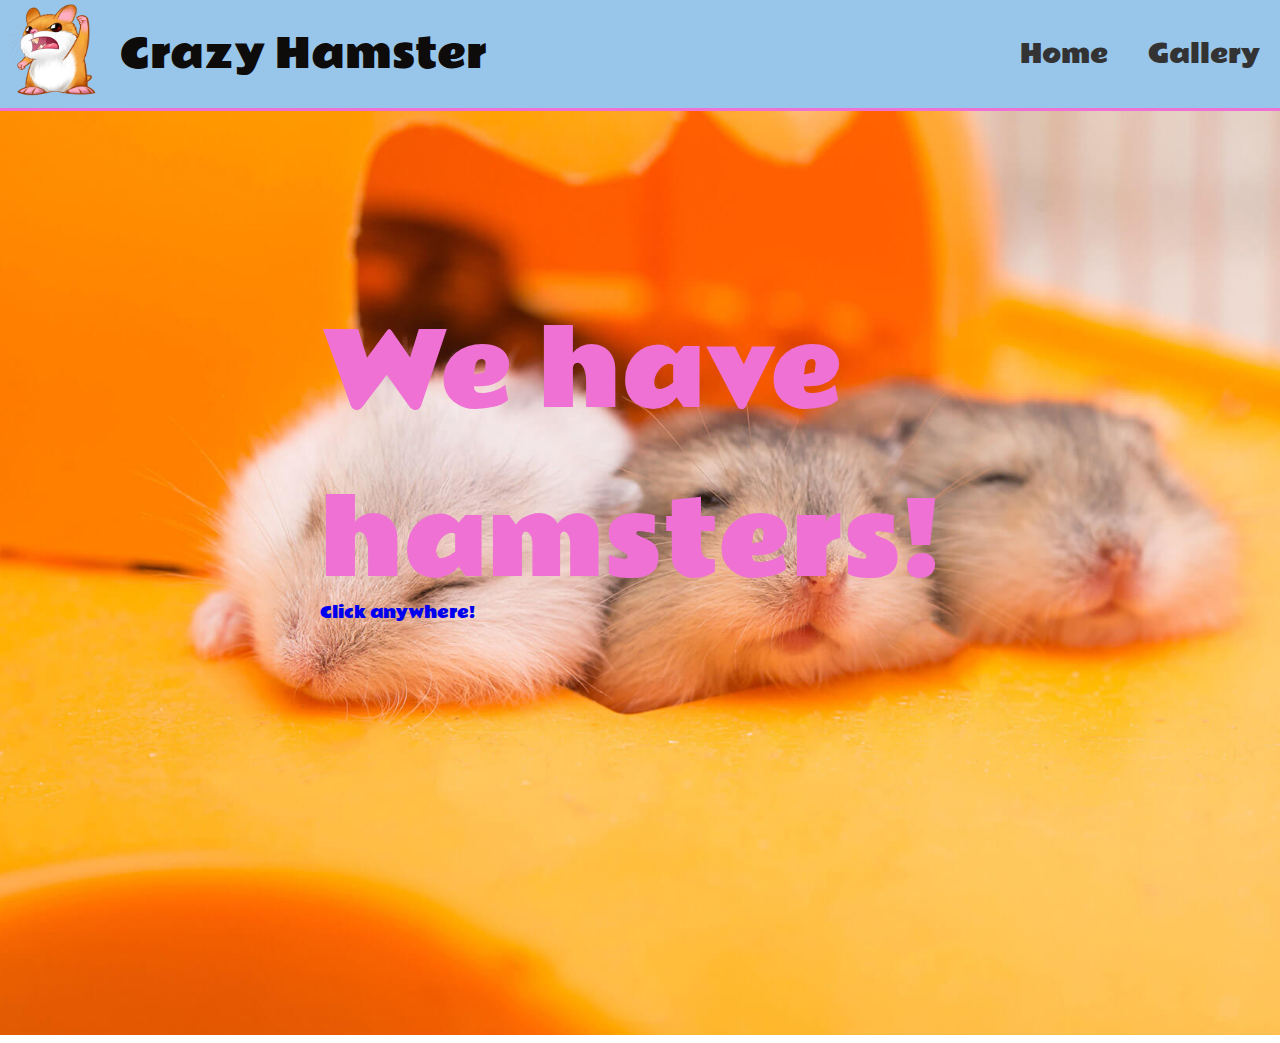
<file: index.html>
<!DOCTYPE html>
<html>
<head>
	<link rel="stylesheet" type="text/css" href="assets/css/style.css">
	<link rel="preconnect" href="https://fonts.gstatic.com">
<link href="https://fonts.googleapis.com/css2?family=Rammetto+One&display=swap" rel="stylesheet">
</head>
<body>
	<title>Crazy Hamster</title>
	<header>
		<div id="header-top">
			<div id="left">
				<div><img id = "logopic" src = "assets/img/crazyhamsterlogo.png"></div>
				<div id = "logo">Crazy Hamster</div>
			</div>
			<div id="right">
				<div><a href="index.html">Home</a></div>
				<div><a href="gallery.html">Gallery</a></div>
			</div>
		</div>
		<div id="header-bottom"></div>
	</header>
	<main> <a href="gallery.html">
		<img src="assets/img/coverhamsters.png">
		<div id="covertext">
			We have hamsters! 
		</div>
		<div id="clickanywhere">
			Click anywhere!
		</div>
	</a>
	</main>
</body>
</html>
</file>
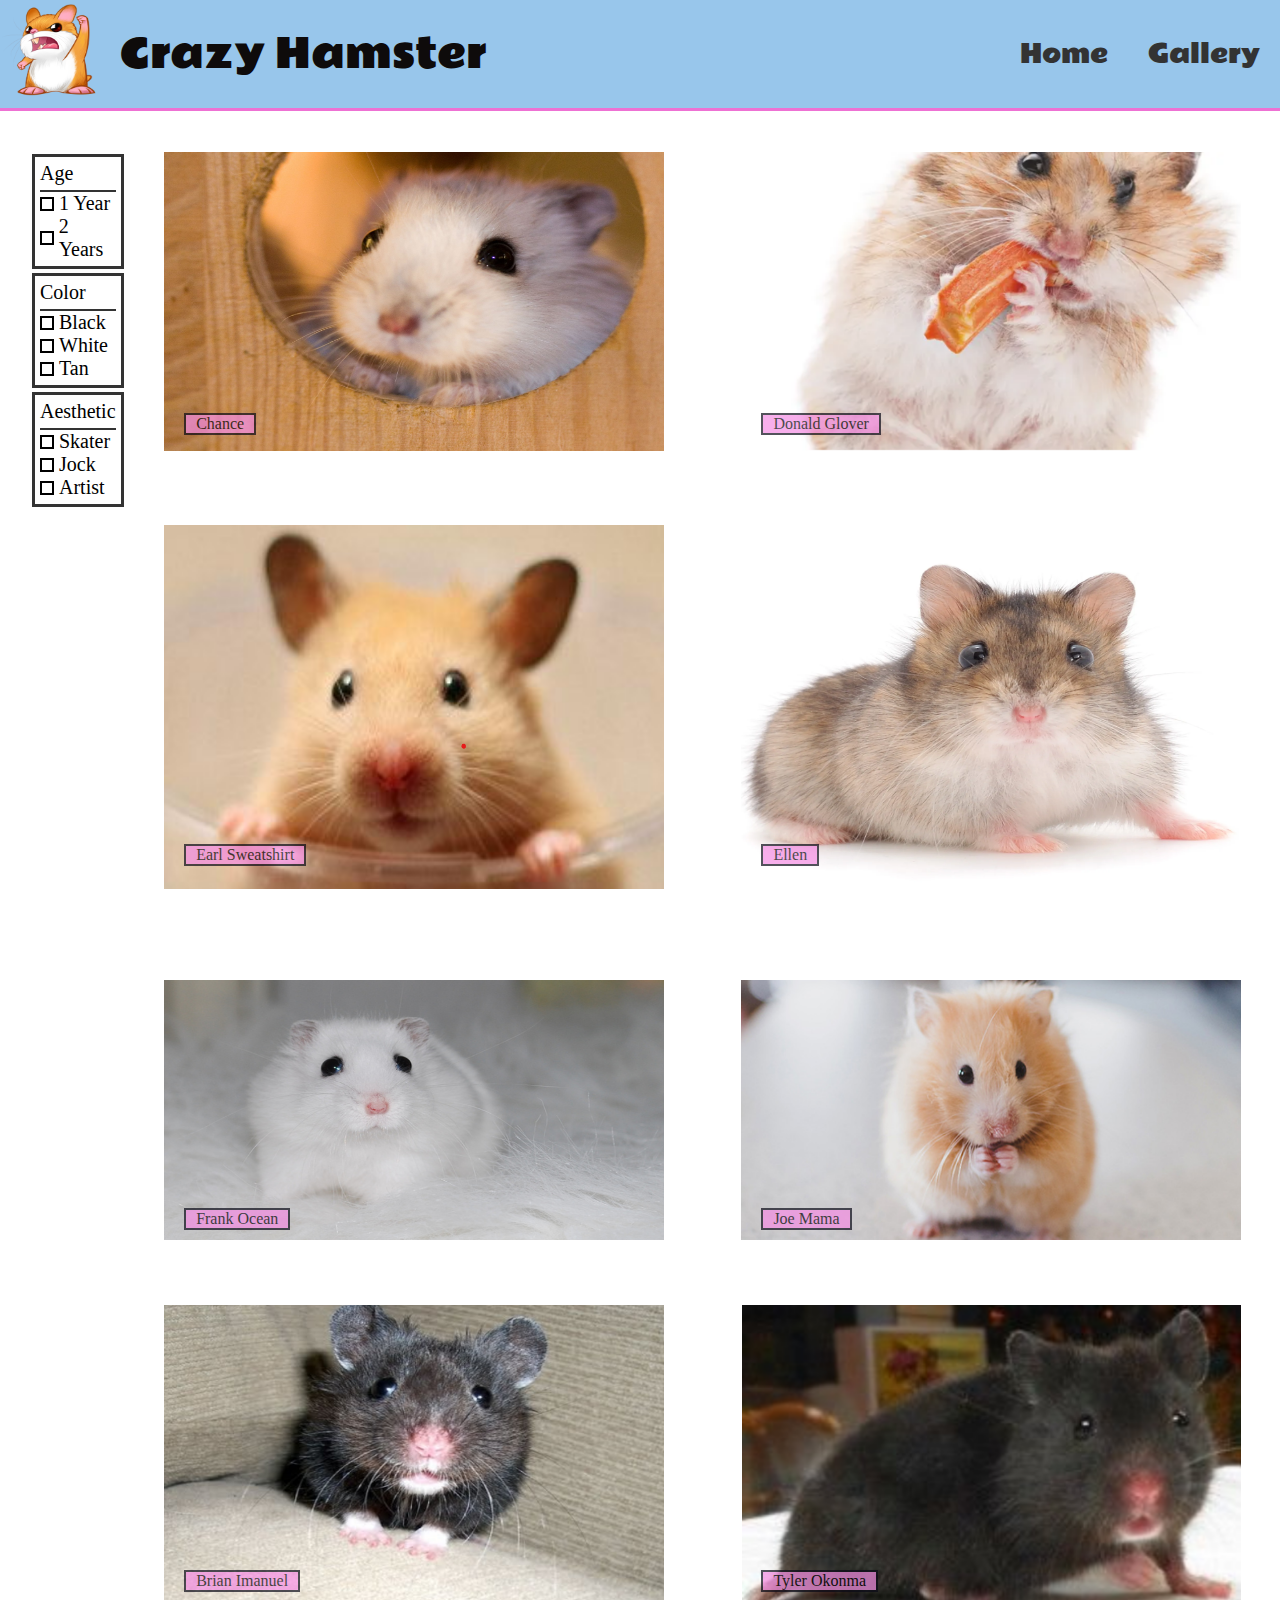
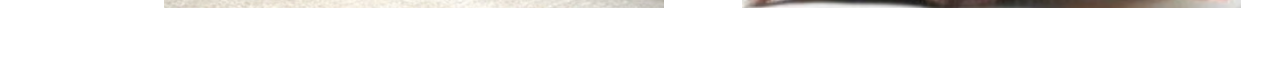
<file: gallery.html>
<!DOCTYPE html>
<html>

<head>
    <link rel="stylesheet" type="text/css" href="assets/css/style.css">
    <link rel="stylesheet" type="text/css" href="assets/css/gallery.css">
    <link rel="preconnect" href="https://fonts.gstatic.com">
    <link href="https://fonts.googleapis.com/css2?family=Rammetto+One&display=swap" rel="stylesheet">
    <title>Crazy Hamster</title>

</head>

<body>
    <header>
        <div id="header-top">
            <div id="left">
                <div><img id="logopic" src="assets/img/crazyhamsterlogo.png"></div>
                <div id="logo">Crazy Hamster</div>
            </div>
            <div id="right">
                <div><a href="index.html">Home</a></div>
                <div><a href="gallery.html">Gallery</a></div>
            </div>
        </div>
        <div id="header-bottom"></div>
    </header>
    <div id="transition">hello</div>
    <main>
        <div id="menu">
            <div id="age">
                <div id="age-header">Age</div>
                <div class="box">
                    <div class="check" id="year1"></div>
                    <div class="age">1 Year</div>
                </div>
                <div class="box">
                    <div class="check" id="year2"></div>
                    <div class="age">2 Years</div>
                </div>
            </div>
            <div id="color">
                <div id="color-header">Color</div>
                <div class="box">
                    <div class="check" id="black"></div>
                    <div class="color">Black</div>
                </div>
                <div class="box">
                    <div class="check" id="white"></div>
                    <div class="color">White</div>
                </div>
                <div class="box">
                    <div class="check" id="tan"></div>
                    <div class="color">Tan</div>
                </div>
            </div>
            <div id="aesthetic">
                <div id="aesthetic-header">Aesthetic</div>
                <div class="box">
                    <div class="check" id="skater"></div>
                    <div class="aesthetic">Skater</div>
                </div>
                <div class="box">
                    <div class="check" id="jock"></div>
                    <div class="aesthetic">Jock</div>
                </div>
                <div class="box">
                    <div class="check" id="artist"></div>
                    <div class="aesthetic">Artist</div>
                </div>
            </div>
        </div>

        <div id="gallery">
            <div class="hamster year1 jock white" id="chance">
                <img class="pic" src="assets/img/chance.png">
                <div class="name">Chance</div>
            </div>
            <div class="hamster year2 skater white" id="donald">
                <img class="pic" src="assets/img/donglover.png">
                <div class="name">Donald Glover</div>
            </div>
            <div class="hamster year1 artist tan" id="earl">
                <img class="pic" src="assets/img/earl.png">
                <div class="name">Earl Sweatshirt</div>
            </div>
            <div class="hamster year2 jock tan" id="ellen">
                <img class="pic" src="assets/img/ellen.png">
                <div class="name">Ellen</div>
            </div>
            <div class="hamster year1 skater white" id="frank">
                <img class="pic" src="assets/img/frankocean.png">
                <div class="name">Frank Ocean</div>
            </div>
            <div class="hamster year1 artist tan" id="joe">
                <img class="pic" src="assets/img/joemama.png">
                <div class="name">Joe Mama</div>
            </div>
            <div class="hamster year2 jock black" id="brian">
                <img class="pic" src="assets/img/richbrian.png">
                <div class="name">Brian Imanuel</div>
            </div>
            <div class="hamster year2 skater black" id="tyler">
                <img class="pic" src="assets/img/tylerthecreator.png">
                <div class="name">Tyler Okonma</div>
            </div>
        </div>
    </main>

    <div id="full-overlay" class="hidden"></div>

    <div class="hidden full" id="full-tyler">
        <img class="pic" src="assets/img/tylerthecreator.png">
    </div>
    <div class="hidden full" id="full-brian">
        <img class="pic" src="assets/img/richbrian.png">
    </div>
    <div class="hidden full" id="full-joe">
        <img class="pic" src="assets/img/joemama.png">
    </div>
    <div class="hidden full" id="full-frank">
        <img class="pic" src="assets/img/frankocean.png">
    </div>
    <div class="hidden full" id="full-ellen">
        <img class="pic" src="assets/img/ellen.png">
    </div>
    <div class="hidden full" id="full-earl">
        <img class="pic" src="assets/img/earl.png">
    </div>
    <div class="hidden full" id="full-donald">
        <img class="pic" src="assets/img/donglover.png">
    </div>
    <div class="hidden full" id="full-chance">
        <img class="pic" src="assets/img/chance.png">
    </div>

    <script src="assets/script/script.js"></script>
</body>

</html>
</file>
<file: assets/css/style.css>
body {
    margin: 0px;
    width: 100%;
    height: 100%;
    font-family: 'Rammetto One', cursive;
 /*   margin-bottom: 0px; */
}
header {
    position: fixed;
    width: 100%;
    top: 0; /* top, left , right bottom are for fixed position elements */
    z-index: 1;

}

#header-top {
    display: flex;
 /*    background: linear-gradient(#c45b5b, #db6bc9); */
    background:rgb(152, 198, 235);
    flex-direction: row;
    justify-content: space-between;

}

#right {
    display: flex;
    flex-direction: row;
    justify-content: space-around;
    align-items: center;
    font-size: 25px;
}

#left {
    display: flex;
}

#logopic {
    width: 100px;
    height: 100px;
}

#logo {
    font-size: 40px;
    font-weight: lighter;
    margin: 20px;
   /* border: 1px solid red; */
    color: rgb(14, 11, 11);
}

#right div {
    padding: 20px;
}

#right div a {
    text-decoration: none;
    color: #333;

}

#right div a:hover {
    text-decoration: underline;
}

#header-bottom {
    width: 100%;
    height: 3px;
    background-color: #ee71d3; 
    position: relative;
}

main {
    position: relative;
}
#covertext {
    position: absolute;
    bottom: 40%;
    left: 25%;
    font-size: 100px;
    color: #ee71d3;
    text-decoration: none;
}

#clickanywhere {
    position: absolute;
    bottom: 40%;
    left: 25%;
    font-weight: lighter;
}
</file>
<file: assets/css/gallery.css>
main {
    margin-top: 125px;
    font-family: Georgia, 'Times New Roman', Times, serif;
    display: flex;
}

#menu {
    font-size: 20px;
    display: flex;
    flex-direction: column;
    padding-left: 30px;
}

#gallery {
    display: flex;
    flex-wrap: wrap;
    justify-content: space-around;
}

#age, #color, #aesthetic {
    border: 3px solid #333;
    margin: 2px;
    padding: 5px;
}

#age-header, #color-header, #aesthetic-header {
    border-bottom: 2px solid #333;
    padding-bottom: 5px;
}

.box {
    display: flex;
    justify-content: flex-start;
    align-items: center;
}
.check {
    width: 10px;
    height: 10px;
    border: 2px solid black;
}

.pink {
    background-color:rgb(245, 142, 228);
}

.check:hover {
    cursor: pointer;
}


.age, .color, .aesthetic {
    padding-left: 5px;
}

.hamster {
    position: relative;
}

.name {
    position: absolute;
    left: 20px;
    top: 70%;
    background-color: rgb(245, 142, 228);
    padding-left: 10px;
    padding-right: 10px;
    opacity: 0.7;
    border: 2px solid rgb(11, 11, 24);
}
.pic {
    width: 500px;
    height: 80%;
}

.hamster:hover {
    opacity: 0.9;
    transition-delay: .05s;
    cursor: pointer;
}

.hidden {
    display: none;
    }

.full {
    position: fixed;
    top: 25%;
    right: 30%; 
}

#full-overlay {
    position: fixed;
    top: 0;
    left: 0;
    width: 100%;
    height: 100%;
    background: rgba(0, 0, 0, 0.5);
}
</file>
